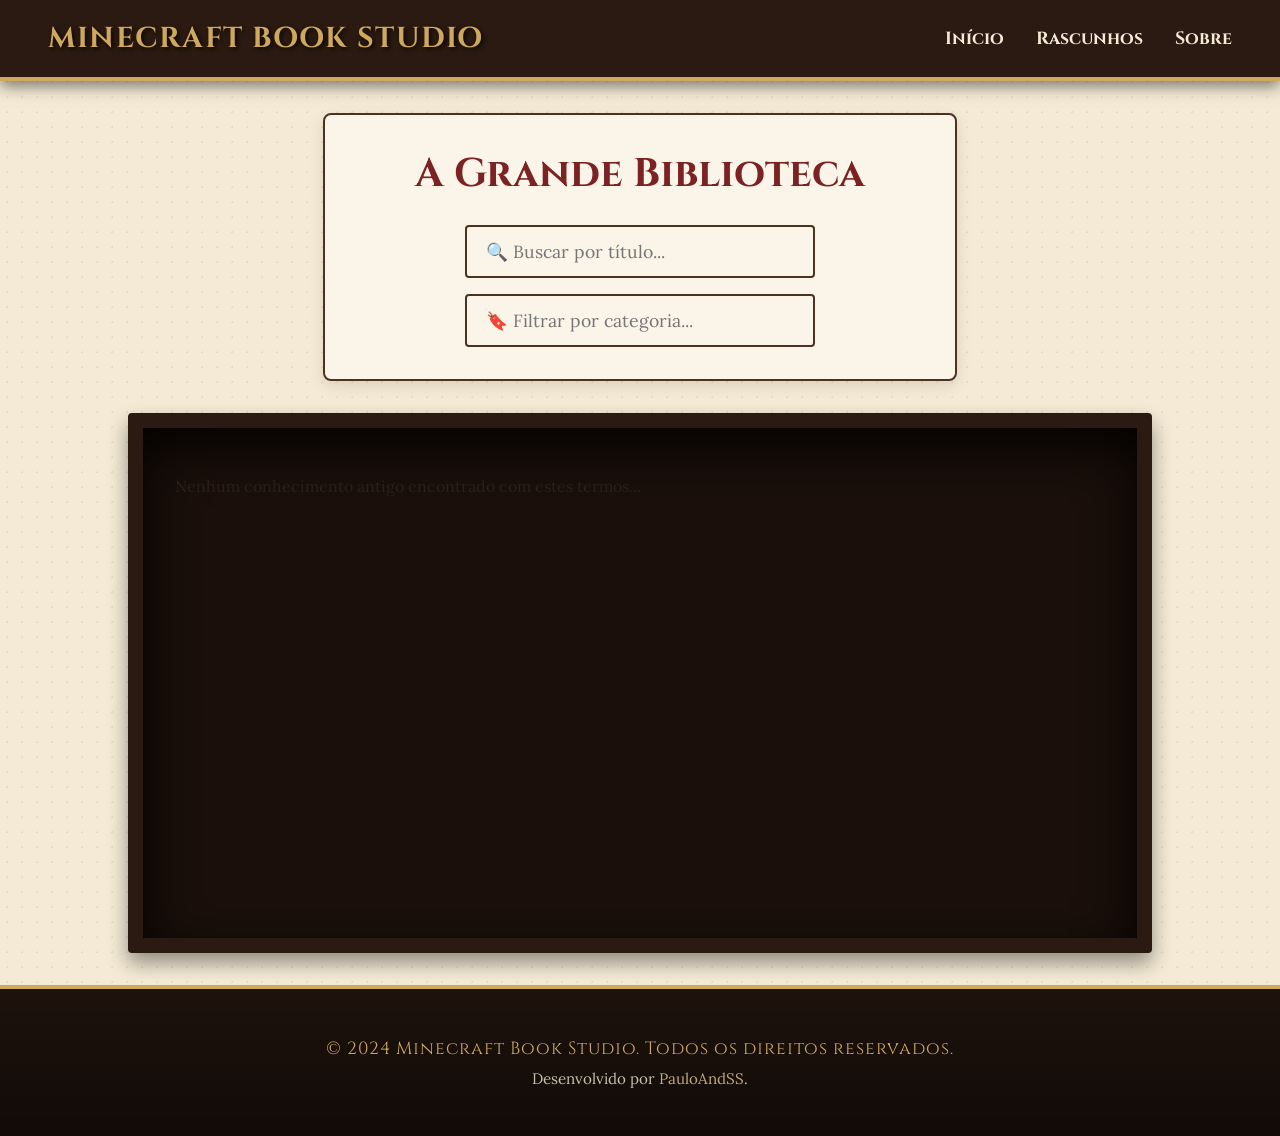
<file: index.html>
<!DOCTYPE html>
<html lang="pt-BR">
<head>
    <meta charset="UTF-8">
    <meta name="viewport" content="width=device-width, initial-scale=1.0">
    <title>Minecraft BS</title>
    <link rel="stylesheet" href="css/style.css">
    <link rel="stylesheet" href="css/header.css">
    <link rel="stylesheet" href="css/footer.css">
    <link rel="stylesheet" href="css/home.css">
    <link rel="shortcut icon" type="image/png" href="assets/logo.png">
</head>
<body>
    <header></header>
    
    <main class="biblioteca-container">
        <section class="painel-controle">
            <h2 class="titulo-biblioteca">A Grande Biblioteca</h2>
            
            <div class="filtros-busca">
                <input type="text" id="busca-titulo" placeholder="🔍 Buscar por título...">
                <input type="text" id="busca-categoria" placeholder="🔖 Filtrar por categoria...">
            </div>
        </section>

        <section class="estante-madeira">
            <div id="grid-livros" class="grid-livros">
            </div>
        </section>

    </main>

    <footer></footer>

    <script src="view/components/header.js"></script>
    <script src="view/components/footer.js"></script>
    <script type="module" src="js/controller/homecontroller.js"></script>
</body>
</html>
</file>
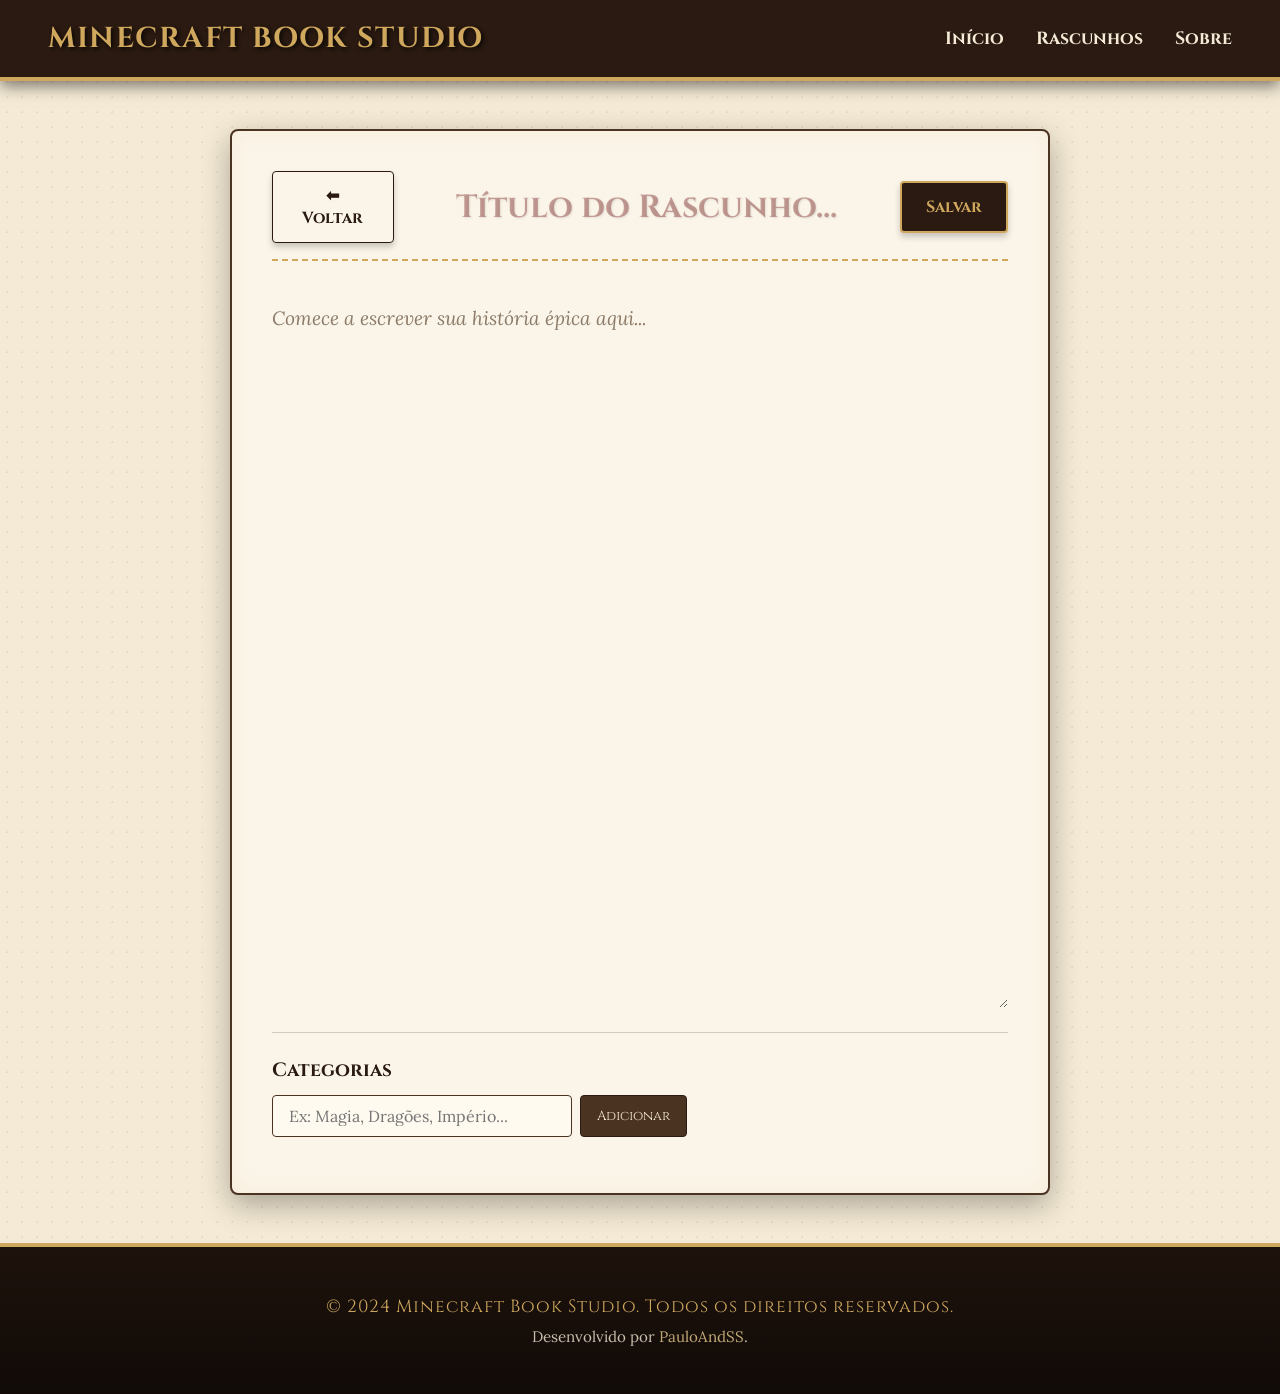
<file: view/editor.html>
<!DOCTYPE html>
<html lang="pt-BR">

<head>
    <meta charset="UTF-8">
    <meta name="viewport" content="width=device-width, initial-scale=1.0">
    <title>Editor - Minecraft BS</title>
    <link rel="stylesheet" href="../css/style.css">
    <link rel="stylesheet" href="../css/header.css">
    <link rel="stylesheet" href="../css/footer.css">
    <link rel="stylesheet" href="../css/editor.css">
    <link rel="shortcut icon" type="image/png" href="../assets/logo.png">
</head>

<body>
    <script type="module" src="../js/controller/editorcontroller.js"></script>

    <header></header>

    <main id="editor-container">
        <div id="toolbar">
            <button onclick="voltarParaRascunhos()" class="btn-voltar">⬅ Voltar</button>
            
            <input type="text" id="titulo-rascunho" placeholder="Título do Rascunho...">
            
            <button onclick="salvarRascunho()">Salvar</button>
        </div>

        <textarea id="conteudo-rascunho" rows="20" placeholder="Comece a escrever sua história épica aqui..."></textarea>

        <div id="categorias-container">
            <h3>Categorias</h3>
            <div class="categoria-input-group">
                <input type="text" id="input-categoria" placeholder="Ex: Magia, Dragões, Império...">
                <button onclick="addCategoriaNaTela()">Adicionar</button>
            </div>
            <ul id="lista-categorias">
            </ul>
        </div>
    </main>

    <footer></footer>

    <script src="components/header.js"></script>
    <script src="components/footer.js"></script>
</body>

</html>
</file>
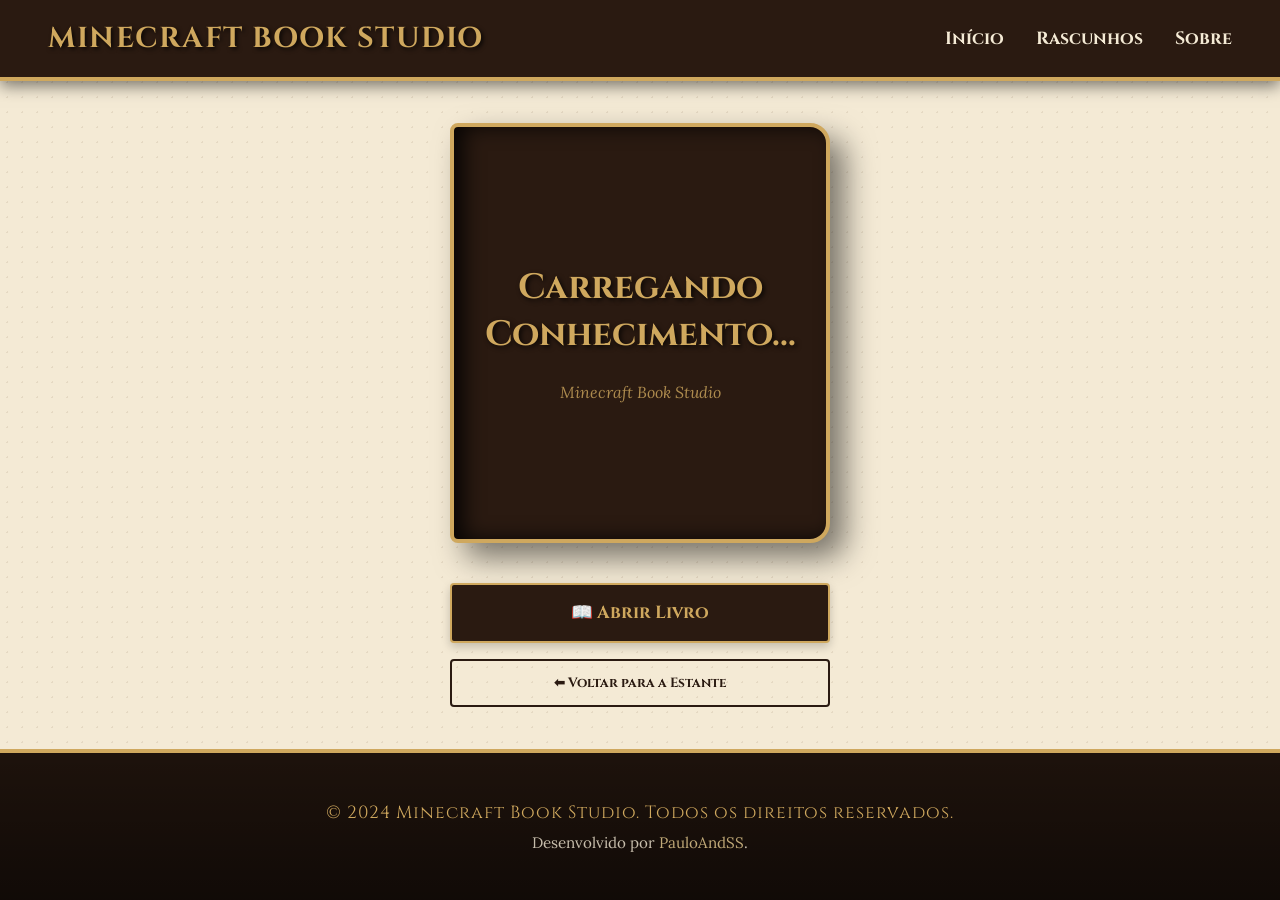
<file: view/leitor.html>
<!DOCTYPE html>
<html lang="pt-BR">
<head>
    <meta charset="UTF-8">
    <meta name="viewport" content="width=device-width, initial-scale=1.0">
    <title>Leitor - Minecraft BS</title>
    <link rel="stylesheet" href="../css/style.css">
    <link rel="stylesheet" href="../css/header.css">
    <link rel="stylesheet" href="../css/footer.css">
    <link rel="stylesheet" href="../css/leitor.css">
    <link rel="shortcut icon" type="image/png" href="../assets/logo.png">
</head>
<body>
    <header></header>
    
    <main id="leitor-container">
        <div id="capa-wrapper" class="capa-wrapper">
            <div id="book-cover">
                <h1 id="cover-title">Carregando Conhecimento...</h1>
                <p id="cover-author">Minecraft Book Studio</p>
            </div>
            <div class="cover-actions">
                <button onclick="abrirLivro()" class="btn-abrir-livro">📖 Abrir Livro</button>
                <button onclick="voltarParaHome()" class="btn-voltar-capa">⬅ Voltar para a Estante</button>
            </div>

        </div>

        <div id="book-spread" class="escondido">

            <div class="leitor-top-bar">
                <button onclick="voltarParaHome()" class="btn-fechar">⬅ Voltar para a Estante</button>
            </div>

            <div class="book-layout-externo">

                <button onclick="paginaAnterior()" id="btn-prev" class="nav-btn">◄</button>

                <div class="pages-wrapper">
                    <div class="page" id="page-left">
                        <button class="copy-btn" onclick="copiarPagina('esq')">📋 Copiar</button>
                        <div id="content-left" class="page-content"></div>
                        <span class="page-number" id="num-left"></span>
                    </div>

                    <div class="page" id="page-right">
                        <button class="copy-btn" onclick="copiarPagina('dir')">📋 Copiar</button>
                        <div id="content-right" class="page-content"></div>
                        <span class="page-number" id="num-right"></span>
                    </div>
                </div>

                <button onclick="proximaPagina()" id="btn-next" class="nav-btn">►</button>
                
            </div>
        </div>
    </main>

    <footer></footer>
    
    <script src="components/header.js"></script>
    <script src="components/footer.js"></script>
    <script type="module" src="../js/controller/leitorcontroller.js"></script>
</body>
</html>
</file>
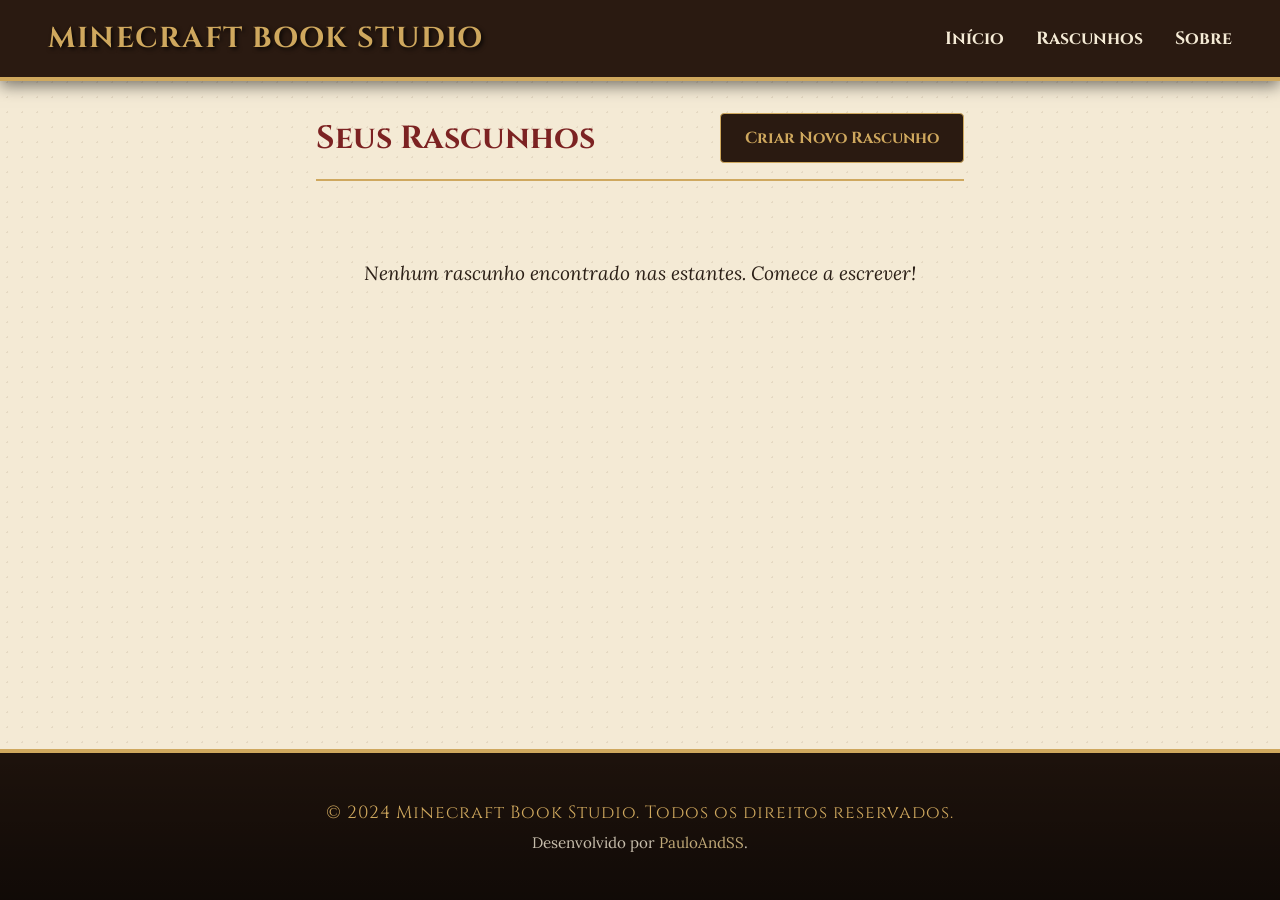
<file: view/rascunhos.html>
<!DOCTYPE html>
<html lang="pt-BR">
<head>
    <meta charset="UTF-8">
    <meta name="viewport" content="width=device-width, initial-scale=1.0">
    <title>Rascunhos - Minecraft BS</title>
    <link rel="stylesheet" href="../css/style.css">
    <link rel="stylesheet" href="../css/header.css">
    <link rel="stylesheet" href="../css/footer.css">
    <link rel="stylesheet" href="../css/rascunhos.css">
    <link rel="shortcut icon" type="image/png" href="../assets/logo.png">
</head>
<body>
    <header></header>
    
    <main class="container-rascunhos">
        <div class="cabecalho-rascunhos">
            <h1>Seus Rascunhos</h1>
            <a href="editor.html" class="btn-novo-rascunho">Criar Novo Rascunho</a>
        </div>

        <div id="lista-rascunhos" class="grid-rascunhos">
        </div>
    </main>

    <footer></footer>
    
    <script src="components/header.js"></script>
    <script src="components/footer.js"></script>
    <script type="module" src="../js/controller/rascunhoscontroller.js"></script>
</body>
</html>
</file>
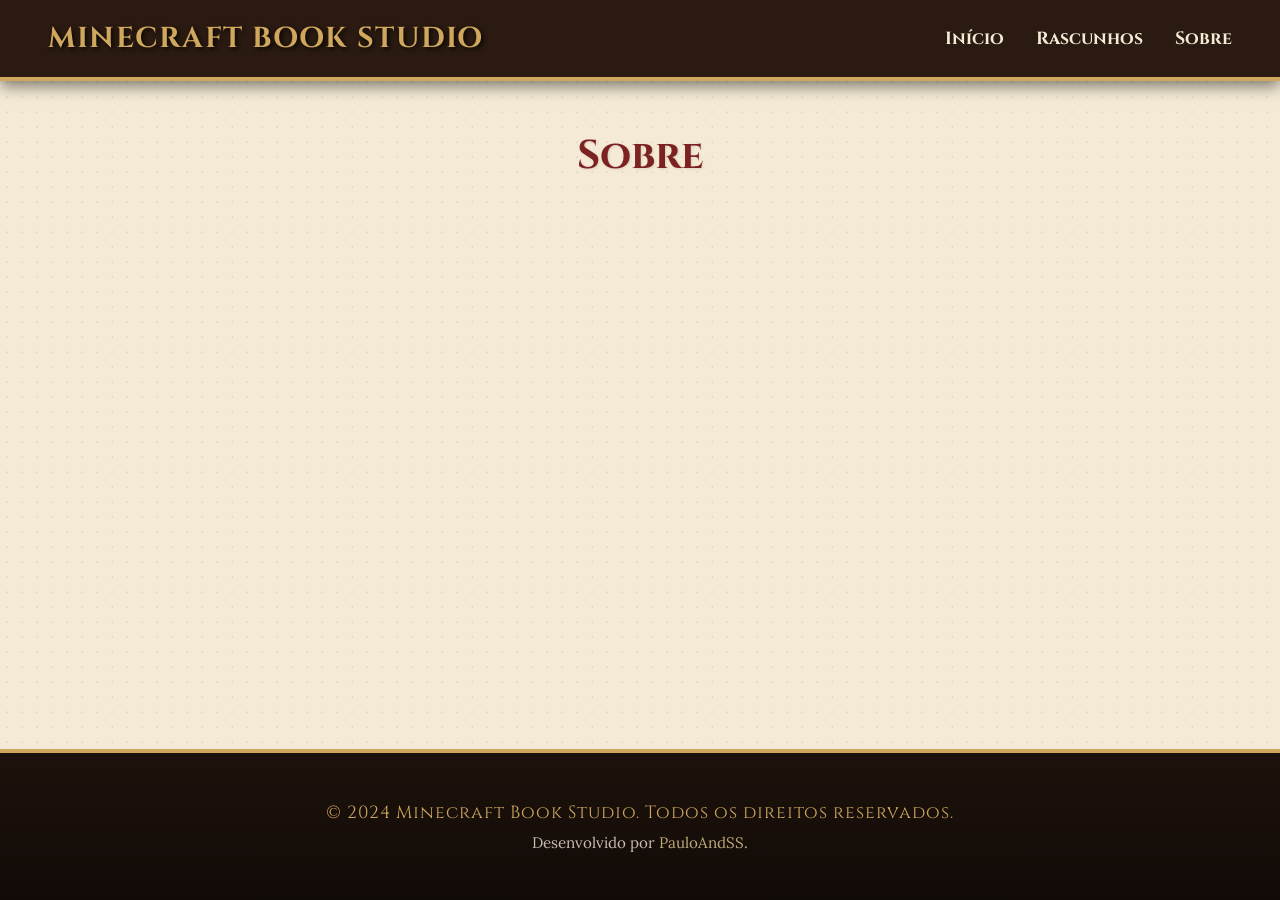
<file: view/sobre.html>
<!DOCTYPE html>
<html lang="pt-BR">
<head>
    <meta charset="UTF-8">
    <meta name="viewport" content="width=device-width, initial-scale=1.0">
    <title>Minecraft BS</title>
    <link rel="stylesheet" href="../css/style.css">
    <link rel="stylesheet" href="../css/header.css">
    <link rel="stylesheet" href="../css/footer.css">
    <link rel="shortcut icon" type="image/png" href="./assets/logo.png">
</head>
<body>
    <header></header>
    <script src="components/header.js"></script>
    <h1>Sobre</h1>
    <footer></footer>
    <script src="components/footer.js"></script>
</body>
</html>
</file>
<file: css/style.css>
/* Importando fontes medievais e elegantes */
@import url('https://fonts.googleapis.com/css2?family=Cinzel:wght@400;700&family=Lora:ital,wght@0,400;0,700;1,400&display=swap');

:root {
    /* Paleta de Cores Medievais */
    --bg-parchment: #f4ead5;     /* Cor de pergaminho/papel envelhecido */
    --text-dark: #2b1f16;        /* Tinta escura/marrom profundo */
    --wood-dark: #2a1a11;        /* Madeira rústica escura */
    --wood-light: #4a3320;       /* Madeira clara */
    --gold-accent: #cfa85e;      /* Dourado envelhecido */
    --gold-hover: #ebd094;       /* Dourado brilhante para hover */
    --crimson-red: #7c2222;      /* Vermelho nobreza/medieval */
    
    /* Fontes */
    --font-title: 'Cinzel', serif;
    --font-body: 'Lora', serif;
}

/* Reset de estilos */
* {
    margin: 0;
    padding: 0;
    box-sizing: border-box;
}

body {
    background-color: var(--bg-parchment);
    color: var(--text-dark);
    font-family: var(--font-body);
    display: flex;
    flex-direction: column;
    min-height: 100vh; /* Permite empurrar o footer para o final */
    
    /* Opcional: Textura sutil pontilhada imitando papel antigo */
    background-image: radial-gradient(rgba(100, 70, 40, 0.1) 1px, transparent 1px);
    background-size: 15px 15px;
}

/* Estilo de títulos soltos na página */
body > h1 {
    text-align: center;
    font-family: var(--font-title);
    color: var(--crimson-red);
    margin: 3rem;
    font-size: 2.5rem;
    text-shadow: 1px 1px 3px rgba(0, 0, 0, 0.1);
}
</file>
<file: css/header.css>
.header {
    background-color: var(--wood-dark);
    color: var(--bg-parchment);
    padding: 1.2rem 3rem;
    border-bottom: 4px solid var(--gold-accent);
    box-shadow: 0 5px 15px rgba(0, 0, 0, 0.5);
    display: flex;
    justify-content: space-between;
    align-items: center;
    flex-wrap: wrap; /* Ajuda na responsividade */
}

/* Título do Header */
.header h1 {
    font-family: var(--font-title);
    color: var(--gold-accent);
    font-size: 1.8rem;
    margin: 0;
    letter-spacing: 1.5px;
    text-transform: uppercase;
    text-shadow: 2px 2px 4px rgba(0, 0, 0, 0.8);
}

/* Navegação e Lista */
.header nav ul {
    list-style: none;
    display: flex;
    gap: 2rem;
    align-items: center;
}

/* Links Principais */
.header nav ul li a {
    text-decoration: none;
    color: var(--bg-parchment);
    font-family: var(--font-title);
    font-size: 1.1rem;
    font-weight: 700;
    transition: all 0.3s ease;
    padding: 0.5rem 0;
}

/* Efeito Hover (Brilho Dourado ao passar o mouse) */
.header nav ul li a:hover {
    color: var(--gold-hover);
    text-shadow: 0 0 8px rgba(235, 208, 148, 0.3);
}

/* ---------- RESPONSIVIDADE (MOBILE) ---------- */
@media (max-width: 768px) {
    .header {
        flex-direction: row;
        container: center;
        text-align: center;
        gap: 1.5rem;
        padding: 1.5rem 1rem;
    }
    .header nav ul {
        flex-direction: row;
        container: center;
        gap: 1rem;
        width: 100%;
    }
}
</file>
<file: css/footer.css>
footer {
    background-color: var(--wood-dark);
    color: var(--bg-parchment);
    text-align: center;
    padding: 2.5rem 1rem;
    border-top: 4px solid var(--gold-accent);
    margin-top: auto; /* Truque com Flexbox (do body) para jogar pro final da tela */
    font-family: var(--font-body);
    background-image: linear-gradient(rgba(0,0,0,0.3), rgba(0,0,0,0.6)); /* Escurece um pouco a base */
}

footer p {
    margin: 0.5rem 0;
    font-size: 0.95rem;
    opacity: 0.8;
}

footer p:first-child {
    font-family: var(--font-title);
    color: var(--gold-accent);
    font-size: 1.1rem;
    opacity: 1;
    letter-spacing: 1px;
}

footer a {
    color: var(--gold-hover);
    text-decoration: none;
    transition: all 0.3s ease;
}
</file>
<file: css/home.css>
.biblioteca-container {
    max-width: 1200px;
    margin: 2rem auto;
    padding: 0 2rem;
    flex: 1;
    display: flex;
    flex-direction: column;
    align-items: center;
    gap: 2rem;
}

/* ---------- PAINEL DE CONTROLE ---------- */
.painel-controle {
    display: flex;
    flex-direction: column;
    gap: 1.5rem;
    background-color: #fbf5e9;
    padding: 2rem;
    border: 2px solid var(--wood-light);
    border-radius: 8px;
    box-shadow: 0 5px 15px rgba(0,0,0,0.1);
}

.titulo-biblioteca {
    font-family: var(--font-title);
    color: var(--crimson-red);
    font-size: 2.5rem;
    text-align: center;
    margin: 0;
}

.filtros-busca {
    display: flex;
    gap: 1rem;
    justify-content: center;
    flex-wrap: wrap;
}

.filtros-busca input {
    font-family: var(--font-body);
    font-size: 1.1rem;
    padding: 0.8rem 1.2rem;
    width: 100%;
    max-width: 350px;
    border: 2px solid var(--wood-light);
    background-color: transparent;
    border-radius: 4px;
    outline: none;
    transition: 0.3s;
}

.filtros-busca input:focus {
    border-color: var(--gold-accent);
    box-shadow: 0 0 10px rgba(207, 168, 94, 0.3);
}

/* ---------- A ESTANTE (O FUNDO) ---------- */
.estante-madeira {
    background-color: #1a0f0a; /* Fundo hiper escuro simulando o fundo do armário */
    border: 15px solid var(--wood-dark); /* Bordão grossa do móvel */
    border-radius: 4px;
    box-shadow: inset 0 20px 50px rgba(0,0,0,0.9), 0 10px 20px rgba(0,0,0,0.4);
    min-height: 60vh;
    padding: 3rem 2rem;
    width: 80vw;
}

.grid-livros {
    display: grid;
    grid-template-columns: repeat(auto-fill, minmax(180px, 1fr));
    gap: 2.5rem;
    align-items: start;
}

/* ---------- OS LIVROS (CAPAS) ---------- */
.livro-capa {
    position: relative;
    height: 260px;
    border: 2px solid var(--gold-accent);
    border-radius: 2px 8px 8px 2px;
    display: flex;
    max-width: 200px;
    flex-direction: column;
    justify-content: space-between;
    padding: 1.5rem 1rem;
    box-shadow: -5px 5px 15px rgba(0,0,0,0.8), inset 5px 0 10px rgba(255,255,255,0.1);
    transition: all 0.4s cubic-bezier(0.175, 0.885, 0.32, 1.275);
    cursor: pointer;
    overflow: hidden;
}

/* Efeito da Lombada na esquerda da capa */
.livro-capa::before {
    content: '';
    position: absolute;
    top: 0; left: 0; bottom: 0;
    width: 15px;
    background: rgba(0,0,0,0.25);
    border-right: 1px solid rgba(255,255,255,0.15);
    pointer-events: none;
}

.livro-titulo {
    font-family: var(--font-title);
    color: var(--gold-accent);
    font-size: 1.3rem;
    text-align: center;
    margin-bottom: 0.5rem;
    text-shadow: 2px 2px 4px rgba(0,0,0,0.8);
    word-wrap: break-word;
}

.livro-cats {
    font-family: var(--font-body);
    font-size: 0.8rem;
    color: #e0e0e0;
    text-align: center;
    font-style: italic;
    opacity: 0.8;
}

/* Botões do Livro (Escondidos por padrão, aparecem no Hover) */
.livro-acoes {
    display: flex;
    flex-direction: column;
    gap: 0.5rem;
    opacity: 0;
    transform: translateY(20px);
    transition: all 0.3s ease;
}

.livro-capa:hover {
    transform: translateY(-15px) scale(1.05); /* O livro pula pra fora da estante */
    box-shadow: -10px 20px 30px rgba(0,0,0,0.9), inset 5px 0 10px rgba(255,255,255,0.2);
    z-index: 10;
}

.livro-capa:hover .livro-acoes {
    opacity: 1;
    transform: translateY(0);
}

.btn-abrir-estante, .btn-deletar-estante {
    font-family: var(--font-title);
    font-weight: bold;
    padding: 0.6rem;
    border-radius: 4px;
    cursor: pointer;
    border: 1px solid var(--gold-accent);
    transition: 0.2s;
}

.btn-abrir-estante {
    background-color: var(--gold-accent);
    color: var(--wood-dark);
}
.btn-abrir-estante:hover {
    background-color: var(--gold-hover);
}

.btn-deletar-estante {
    background-color: transparent;
    color: #ff6b6b;
    border-color: #ff6b6b;
}
.btn-deletar-estante:hover {
    background-color: #ff6b6b;
    color: #fff;
}
</file>
<file: css/editor.css>
/* ---------- CONTAINER PRINCIPAL (A Mesa/Pergaminho) ---------- */
#editor-container {
    background-color: #fbf5e9; /* Um tom de pergaminho um pouco mais claro que o fundo global */
    border: 2px solid var(--wood-light);
    border-radius: 8px;
    box-shadow: 0 10px 30px rgba(0, 0, 0, 0.3), inset 0 0 20px rgba(207, 168, 94, 0.1);
    padding: 2.5rem;
    max-width: 900px;
    margin: 3rem auto;
    display: flex;
    flex-direction: column;
    gap: 1.5rem;
}

#toolbar {
    display: flex;
    flex-direction: row;
    align-items: center;
    border-bottom: 2px dashed var(--gold-accent);
    padding-bottom: 1rem;
    gap: 1rem;
}

/* Estilo para o botão Voltar não chamar mais atenção que o Salvar */
.btn-voltar {
    background-color: transparent !important;
    color: var(--wood-dark) !important;
    border: 1px solid var(--wood-dark) !important;
}

.btn-voltar:hover {
    background-color: var(--wood-dark) !important;
    color: var(--bg-parchment) !important;
}

/* Título do Rascunho (Como o título de um capítulo) */
#titulo-rascunho {
    flex-grow: 1;
    text-align: center;
    font-family: var(--font-title);
    font-size: 2rem;
    color: var(--crimson-red);
    background: transparent;
    border: none;
    width: 70%;
    outline: none;
    font-weight: bold;
    text-shadow: 1px 1px 2px rgba(0,0,0,0.1);
}

#titulo-rascunho::placeholder {
    color: rgba(124, 34, 34, 0.4); /* Vermelho translúcido */
}

/* Botão de Salvar */
#toolbar button {
    font-family: var(--font-title);
    background-color: var(--wood-dark);
    color: var(--gold-accent);
    border: 2px solid var(--gold-accent);
    padding: 0.8rem 1.5rem;
    font-size: 1rem;
    font-weight: bold;
    border-radius: 4px;
    cursor: pointer;
    transition: all 0.3s ease;
    box-shadow: 0 4px 6px rgba(0,0,0,0.2);
}

#toolbar button:hover {
    background-color: var(--wood-light);
    color: var(--gold-hover);
    transform: translateY(-2px);
    box-shadow: 0 6px 12px rgba(0,0,0,0.3);
}

/* ---------- ÁREA DE TEXTO (O Livro) ---------- */
#conteudo-rascunho {
    font-family: var(--font-body);
    font-size: 1.2rem;
    line-height: 1.8; /* Espaçamento confortável de livro */
    color: var(--text-dark);
    background: transparent;
    border: none;
    width: 100%;
    min-height: 1vh; /* Ocupa boa parte da tela */
    resize: vertical; /* Permite aumentar o tamanho só para baixo */
    outline: none;
    padding: 1rem 0;
}

#conteudo-rascunho::placeholder {
    font-style: italic;
    color: #8c7b68;
}

/* Customização da barra de rolagem do Textarea para combinar com o tema */
#conteudo-rascunho::-webkit-scrollbar {
    width: 10px;
}
#conteudo-rascunho::-webkit-scrollbar-track {
    background: var(--bg-parchment);
    border-left: 1px solid var(--wood-light);
}
#conteudo-rascunho::-webkit-scrollbar-thumb {
    background: var(--wood-light);
    border-radius: 5px;
}
#conteudo-rascunho::-webkit-scrollbar-thumb:hover {
    background: var(--wood-dark);
}

/* ---------- SESSÃO DE CATEGORIAS (Etiquetas de Cera/Madeira) ---------- */
#categorias-container {
    border-top: 1px solid rgba(42, 26, 17, 0.2);
    padding-top: 1.5rem;
}

#categorias-container h3 {
    font-family: var(--font-title);
    color: var(--wood-dark);
    font-size: 1.2rem;
    margin-bottom: 0.8rem;
}

.categoria-input-group {
    display: flex;
    gap: 0.5rem;
    margin-bottom: 1rem;
}

#input-categoria {
    font-family: var(--font-body);
    padding: 0.6rem 1rem;
    font-size: 1rem;
    border: 1px solid var(--wood-light);
    background-color: #fffaf0;
    border-radius: 4px;
    outline: none;
    flex: 1;
    max-width: 300px;
}

#input-categoria:focus {
    border-color: var(--gold-accent);
    box-shadow: 0 0 5px rgba(207, 168, 94, 0.3);
}

.categoria-input-group button {
    font-family: var(--font-title);
    background-color: var(--wood-light);
    color: var(--bg-parchment);
    border: 1px solid var(--wood-dark);
    padding: 0.6rem 1rem;
    cursor: pointer;
    border-radius: 4px;
    transition: 0.2s;
}

.categoria-input-group button:hover {
    background-color: var(--wood-dark);
    color: var(--gold-accent);
}

/* Itens da Categoria (As "Tags") */
#lista-categorias {
    display: flex;
    flex-wrap: wrap;
    gap: 0.8rem;
    list-style: none;
}

.categoria-item {
    background-color: var(--wood-dark);
    color: var(--gold-accent);
    font-family: var(--font-title);
    font-size: 0.85rem;
    padding: 0.4rem 0.8rem;
    border-radius: 3px;
    border: 1px solid var(--gold-accent);
    display: flex;
    align-items: center;
    gap: 0.6rem;
    letter-spacing: 1px;
    box-shadow: 2px 2px 5px rgba(0,0,0,0.2);
}

.categoria-item span {
    color: #e74c3c; /* Um vermelho mais claro para o "X" de exclusão */
    font-size: 1rem;
    transition: transform 0.2s;
}

.categoria-item span:hover {
    transform: scale(1.3);
    color: #ff6b6b;
}

/* ---------- RESPONSIVIDADE (MOBILE) ---------- */
@media (max-width: 768px) {
    #editor-container {
        margin: 1rem;
        padding: 1.5rem;
    }

    #toolbar {
        flex-direction: column;
        align-items: stretch;
    }

    #titulo-rascunho {
        width: 100%;
        font-size: 1.5rem;
    }

    .categoria-input-group {
        flex-direction: column;
    }

    #input-categoria {
        max-width: 100%;
    }
}
</file>
<file: css/leitor.css>
#leitor-container {
    display: flex;
    justify-content: center;
    align-items: center;
    flex: 1;
    padding: 2rem;
    min-height: 70vh;
}

.escondido {
    display: none !important;
}

/* ---------- 1. CAPA DO LIVRO & BOTÕES ---------- */
.capa-wrapper {
    display: flex;
    flex-direction: column;
    align-items: center;
    gap: 2.5rem;
    width: 100%;
}

#book-cover {
    background-color: var(--wood-dark);
    border: 4px solid var(--gold-accent);
    border-radius: 8px 20px 20px 8px; /* Mantém o visual de lombada */
    box-shadow: 15px 15px 30px rgba(0,0,0,0.5), inset 10px 0 20px rgba(0,0,0,0.8);
    width: 100%;
    max-width: 380px;
    min-height: 420px;
    padding: 3rem 2rem;
    text-align: center;
    color: var(--gold-accent);
    display: flex;
    flex-direction: column;
    align-items: center;
    justify-content: center;
    gap: 1.5rem;
}

#cover-title {
    font-family: var(--font-title);
    font-size: 2.2rem;
    text-shadow: 2px 2px 5px rgba(0,0,0,0.8);
}

#cover-author {
    font-family: var(--font-body);
    font-style: italic;
    opacity: 0.8;
}

.cover-actions {
    display: flex;
    flex-direction: column;
    gap: 1rem;
    width: 100%;
    max-width: 380px;
}

.btn-abrir-livro {
    background-color: var(--wood-dark);
    color: var(--gold-accent);
    font-family: var(--font-title);
    font-weight: bold;
    border: 2px solid var(--gold-accent);
    padding: 1rem;
    border-radius: 4px;
    cursor: pointer;
    font-size: 1.1rem;
    transition: 0.3s;
    box-shadow: 0 4px 10px rgba(0,0,0,0.2);
}

.btn-abrir-livro:hover {
    background-color: var(--gold-hover);
    color: var(--wood-dark);
    transform: translateY(-2px);
}

.btn-voltar-capa {
    background: transparent;
    color: var(--wood-dark);
    border: 2px solid var(--wood-dark);
    padding: 0.8rem;
    border-radius: 4px;
    cursor: pointer;
    font-family: var(--font-title);
    font-weight: bold;
    transition: 0.2s;
    text-decoration: none;
    text-align: center;
}

.btn-voltar-capa:hover {
    background: var(--wood-dark);
    color: var(--bg-parchment);
}

/* ---------- 2. LIVRO ABERTO ---------- */
#book-spread {
    display: flex;
    flex-direction: column;
    align-items: center;
    gap: 2rem;
    width: 100%;
    max-width: 1200px;
}

/* Barra superior para o botão de voltar */
.leitor-top-bar {
    width: 100%;
    display: flex;
    justify-content: flex-start;
    max-width: 900px;
}

.btn-fechar {
    background: transparent;
    color: var(--wood-dark);
    border: 2px solid var(--wood-dark);
    padding: 0.6rem 1.2rem;
    border-radius: 4px;
    cursor: pointer;
    font-family: var(--font-title);
    font-weight: bold;
    transition: 0.2s;
}

.btn-fechar:hover {
    background-color: var(--wood-dark);
    color: var(--gold-accent);
}

/* Contêiner Principal: Setas + Livro */
.book-layout-externo {
    display: flex;
    align-items: center;
    justify-content: center;
    gap: 3rem;
    width: 100%;
}

.pages-wrapper {
    display: flex;
    background-color: #fbf5e9;
    border: 2px solid var(--wood-light);
    border-radius: 8px;
    box-shadow: 0 15px 35px rgba(0,0,0,0.4);
    width: 100%;
    max-width: 900px;
    position: relative;
}

/* Lombada Central */
.pages-wrapper::before {
    content: '';
    position: absolute;
    top: 0; bottom: 0; left: 50%;
    width: 40px;
    transform: translateX(-50%);
    background: linear-gradient(to right, rgba(0,0,0,0.05) 0%, rgba(0,0,0,0.15) 50%, rgba(0,0,0,0.05) 100%);
    pointer-events: none;
}

.page {
    flex: 1;
    padding: 2.5rem 2rem;
    position: relative;
    min-height: 450px;
    display: flex;
    flex-direction: column;
}

#page-left {
    border-right: 1px solid rgba(0,0,0,0.1);
}

.page-content {
    font-family: 'Minecraft', monospace;
    white-space: pre-wrap;
    font-size: 1.1rem;
    line-height: 1.6;
    color: var(--text-dark);
    flex-grow: 1;
}

.page-number {
    text-align: center;
    font-family: var(--font-body);
    font-size: 0.9rem;
    color: #888;
    margin-top: 1rem;
}

/* Botão de Copiar */
.copy-btn {
    position: absolute;
    top: 15px;
    right: 20px;
    background: transparent;
    border: 1px solid var(--gold-accent);
    color: var(--wood-dark);
    font-family: var(--font-title);
    font-size: 0.8rem;
    padding: 0.4rem 0.8rem;
    border-radius: 4px;
    cursor: pointer;
    transition: 0.2s;
}

.copy-btn:hover {
    background: var(--wood-dark);
    color: var(--gold-accent);
}

/* Setas */
.nav-btn {
    background: var(--wood-dark);
    color: var(--gold-accent);
    border: 2px solid var(--gold-accent);
    font-size: 1.5rem;
    width: 60px;
    height: 60px;
    border-radius: 50%;
    cursor: pointer;
    display: flex;
    justify-content: center;
    align-items: center;
    transition: 0.3s;
    flex-shrink: 0;
    box-shadow: 0 4px 10px rgba(0,0,0,0.3);
}

.nav-btn:hover {
    background: var(--gold-hover);
    transform: scale(1.1);
}

/* ---------- RESPONSIVIDADE (MOBILE) ---------- */
@media (max-width: 900px) {
    .book-layout-externo {
        gap: 1rem;
    }
}

@media (max-width: 768px) {
    .book-layout-externo {
        flex-direction: column;
        gap: 2rem;
        display: grid;
        grid-template-columns: 1fr 1fr;
        justify-items: center;
    }
    
    .pages-wrapper {
        flex-direction: column;
        grid-column: 1 / -1;
    }

    #page-left {
        border-right: none;
        border-bottom: 2px dashed rgba(0,0,0,0.1);
    }

    .pages-wrapper::before {
        display: none;
    }

    #btn-prev, #btn-next {
        display: inline-flex;
    }
}
</file>
<file: css/rascunhos.css>
.container-rascunhos {
    max-width: 1000px;
    margin: 2rem auto;
    padding: 0 1.5rem;
    flex: 1; /* Empurra o footer pro fundo se a página estiver vazia */
}

/* Cabeçalho da página */
.cabecalho-rascunhos {
    display: flex;
    justify-content: space-between;
    align-items: center;
    gap: 1rem;
    border-bottom: 2px solid var(--gold-accent);
    padding-bottom: 1rem;
    margin-bottom: 2rem;
}

.cabecalho-rascunhos h1 {
    font-family: var(--font-title);
    color: var(--crimson-red);
    margin: 0;
}

/* Botão principal de Criar Novo */
.btn-novo-rascunho {
    background-color: var(--wood-dark);
    color: var(--gold-accent);
    text-decoration: none;
    padding: 0.8rem 1.5rem;
    font-family: var(--font-title);
    font-weight: bold;
    border-radius: 4px;
    border: 1px solid var(--gold-accent);
    transition: 0.3s;
}

.btn-novo-rascunho:hover {
    background-color: var(--wood-light);
    color: var(--gold-hover);
    box-shadow: 0 4px 8px rgba(0,0,0,0.3);
}

/* Grid para os cards ficarem lado a lado */
.grid-rascunhos {
    display: grid;
    grid-template-columns: repeat(auto-fill, minmax(280px, 1fr));
    gap: 1.5rem;
}

/* Estilo do Card (Pergaminho) */
.card-rascunho {
    background-color: #fbf5e9;
    border: 2px solid var(--wood-light);
    border-radius: 6px;
    padding: 1.5rem;
    box-shadow: 0 4px 10px rgba(0,0,0,0.15);
    display: flex;
    flex-direction: column;
    justify-content: space-between;
}

.card-rascunho h3 {
    font-family: var(--font-title);
    color: var(--text-dark);
    margin-bottom: 1rem;
    font-size: 1.3rem;
}

.card-rascunho .data,
.card-rascunho .categorias {
    font-family: var(--font-body);
    font-size: 0.95rem;
    color: #555;
    margin-bottom: 0.5rem;
}

/* Botões do Card */
.card-acoes {
    display: flex;
    gap: 0.4rem; /* Diminuído um pouco para caber os 3 tranquilamente */
    margin-top: 1.5rem;
    flex-wrap: wrap; /* Permite quebrar linha no mobile */
}

/* Novo Botão Transformar (Dourado/Mágico) */
.btn-transformar {
    background-color: var(--wood-dark);
    color: var(--gold-accent);
    border: 1px solid var(--gold-accent) !important;
}

.btn-transformar:hover {
    background-color: var(--gold-hover);
    color: var(--wood-dark);
    box-shadow: 0 0 10px rgba(207, 168, 94, 0.4);
}

.card-acoes button {
    flex: 1;
    padding: 0.6rem;
    font-family: var(--font-title);
    font-weight: bold;
    border: none;
    border-radius: 4px;
    cursor: pointer;
    transition: 0.2s;
}

.btn-abrir {
    background-color: var(--wood-light);
    color: var(--bg-parchment);
}

.btn-abrir:hover {
    background-color: var(--wood-dark);
    color: var(--gold-accent);
}

.btn-excluir {
    background-color: transparent;
    color: var(--crimson-red);
    border: 1px solid var(--crimson-red) !important;
}

.btn-excluir:hover {
    background-color: var(--crimson-red);
    color: var(--bg-parchment);
}

/* Mensagem de Vazio */
.msg-vazia {
    font-family: var(--font-body);
    font-size: 1.2rem;
    color: var(--text-dark);
    font-style: italic;
    grid-column: 1 / -1; /* Faz ocupar a linha toda do grid */
    text-align: center;
    padding: 3rem;
}
</file>
